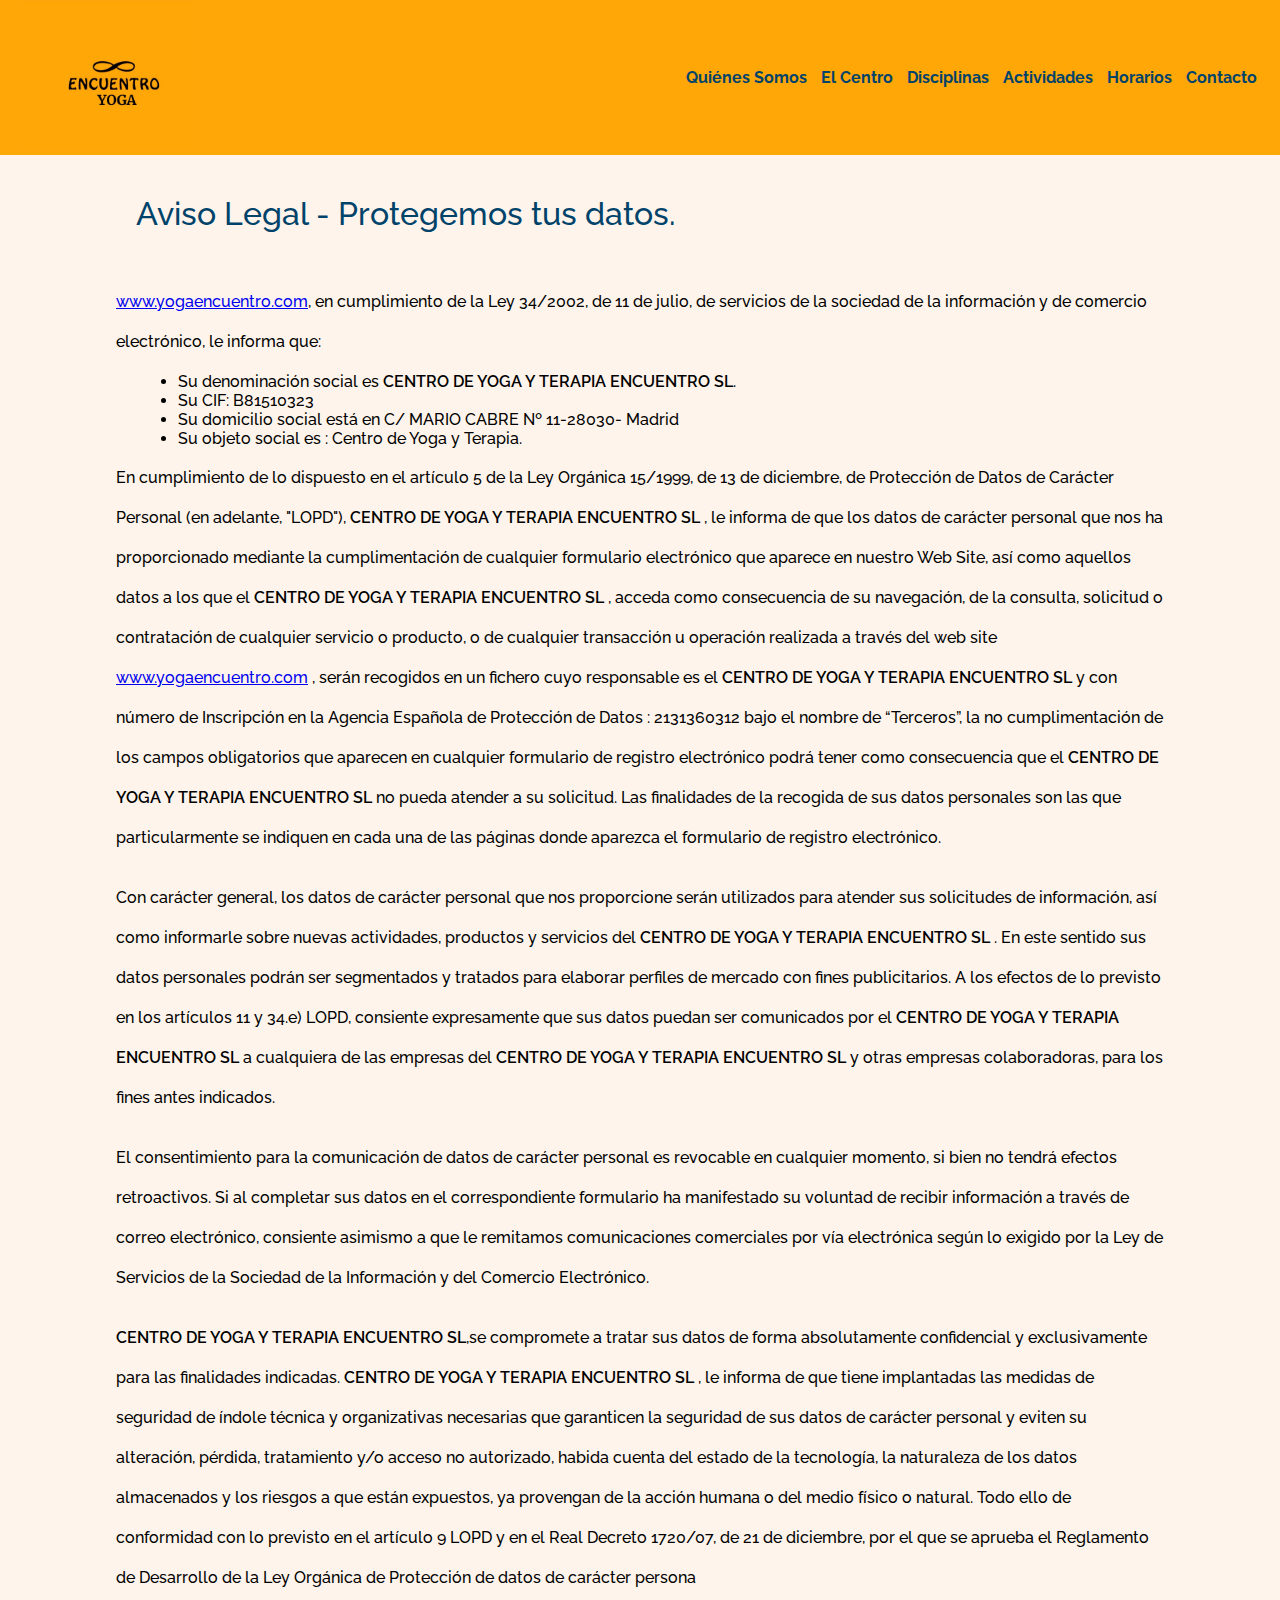
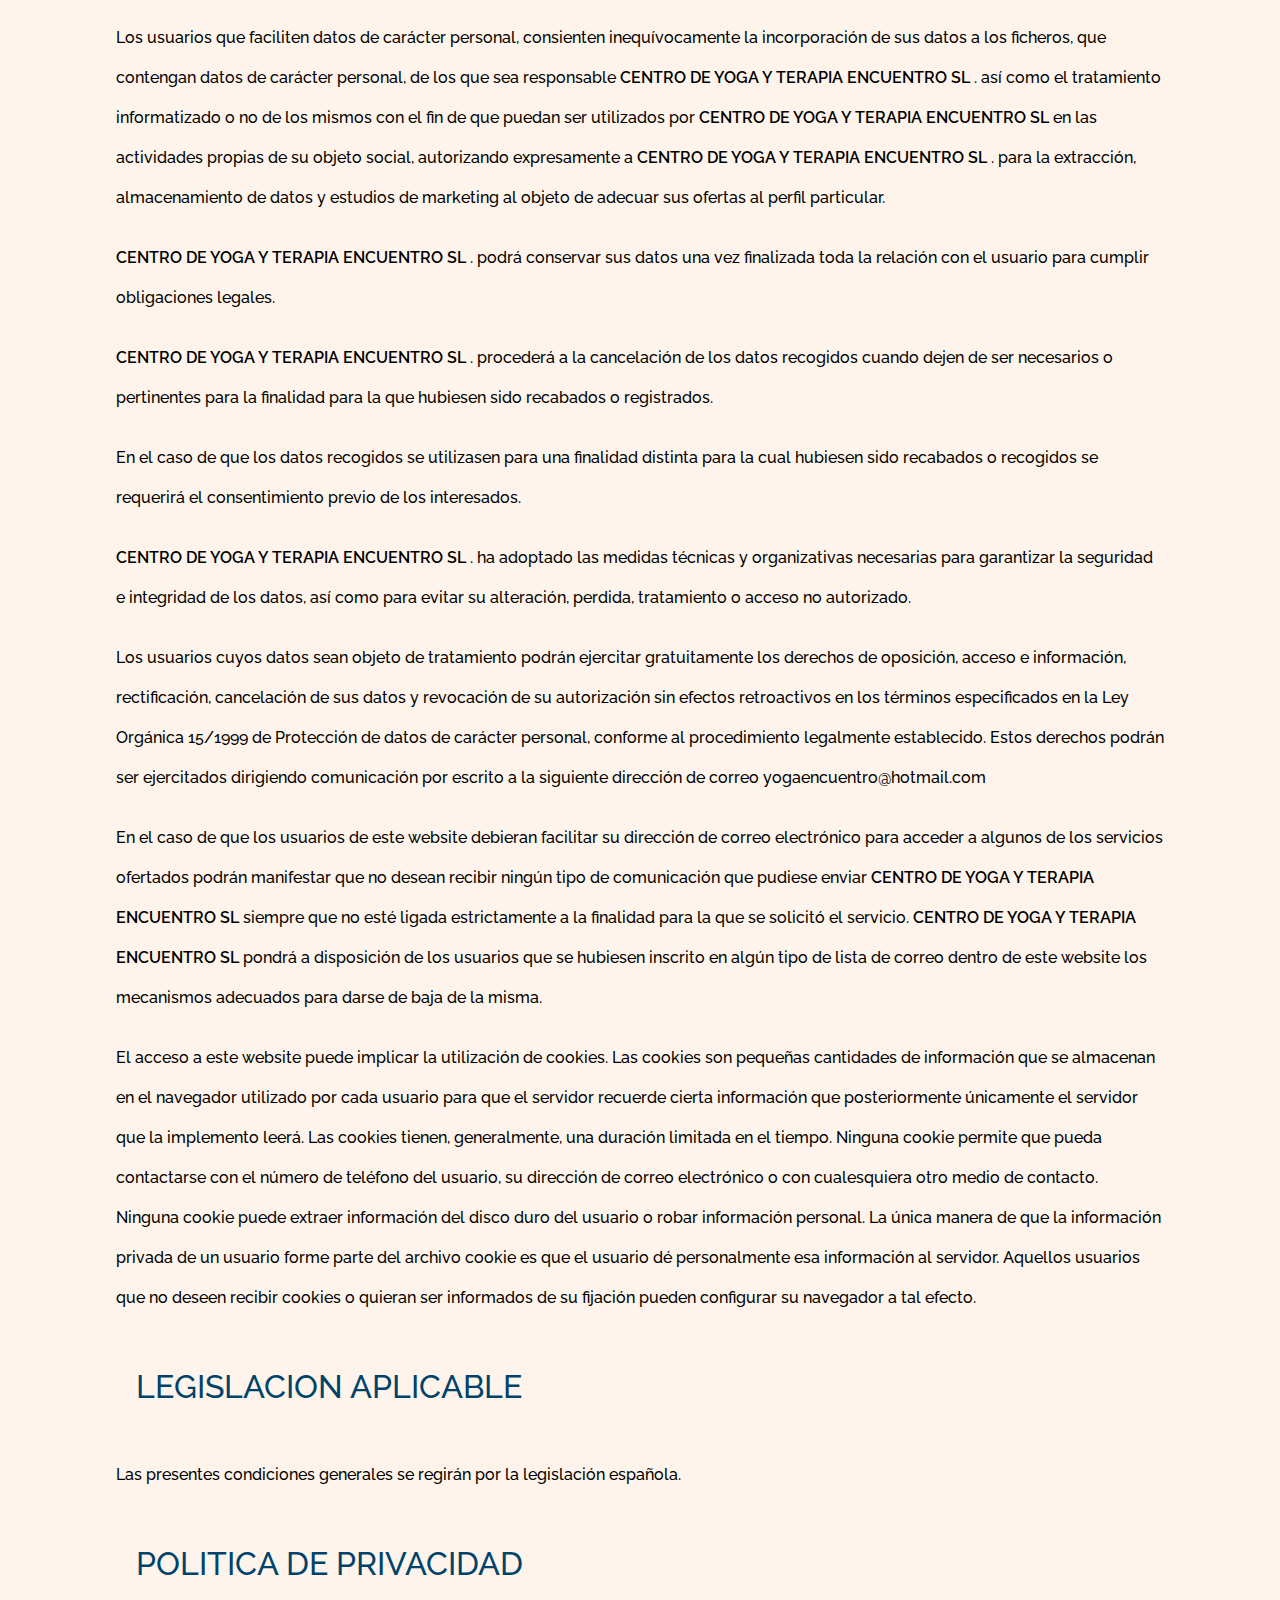
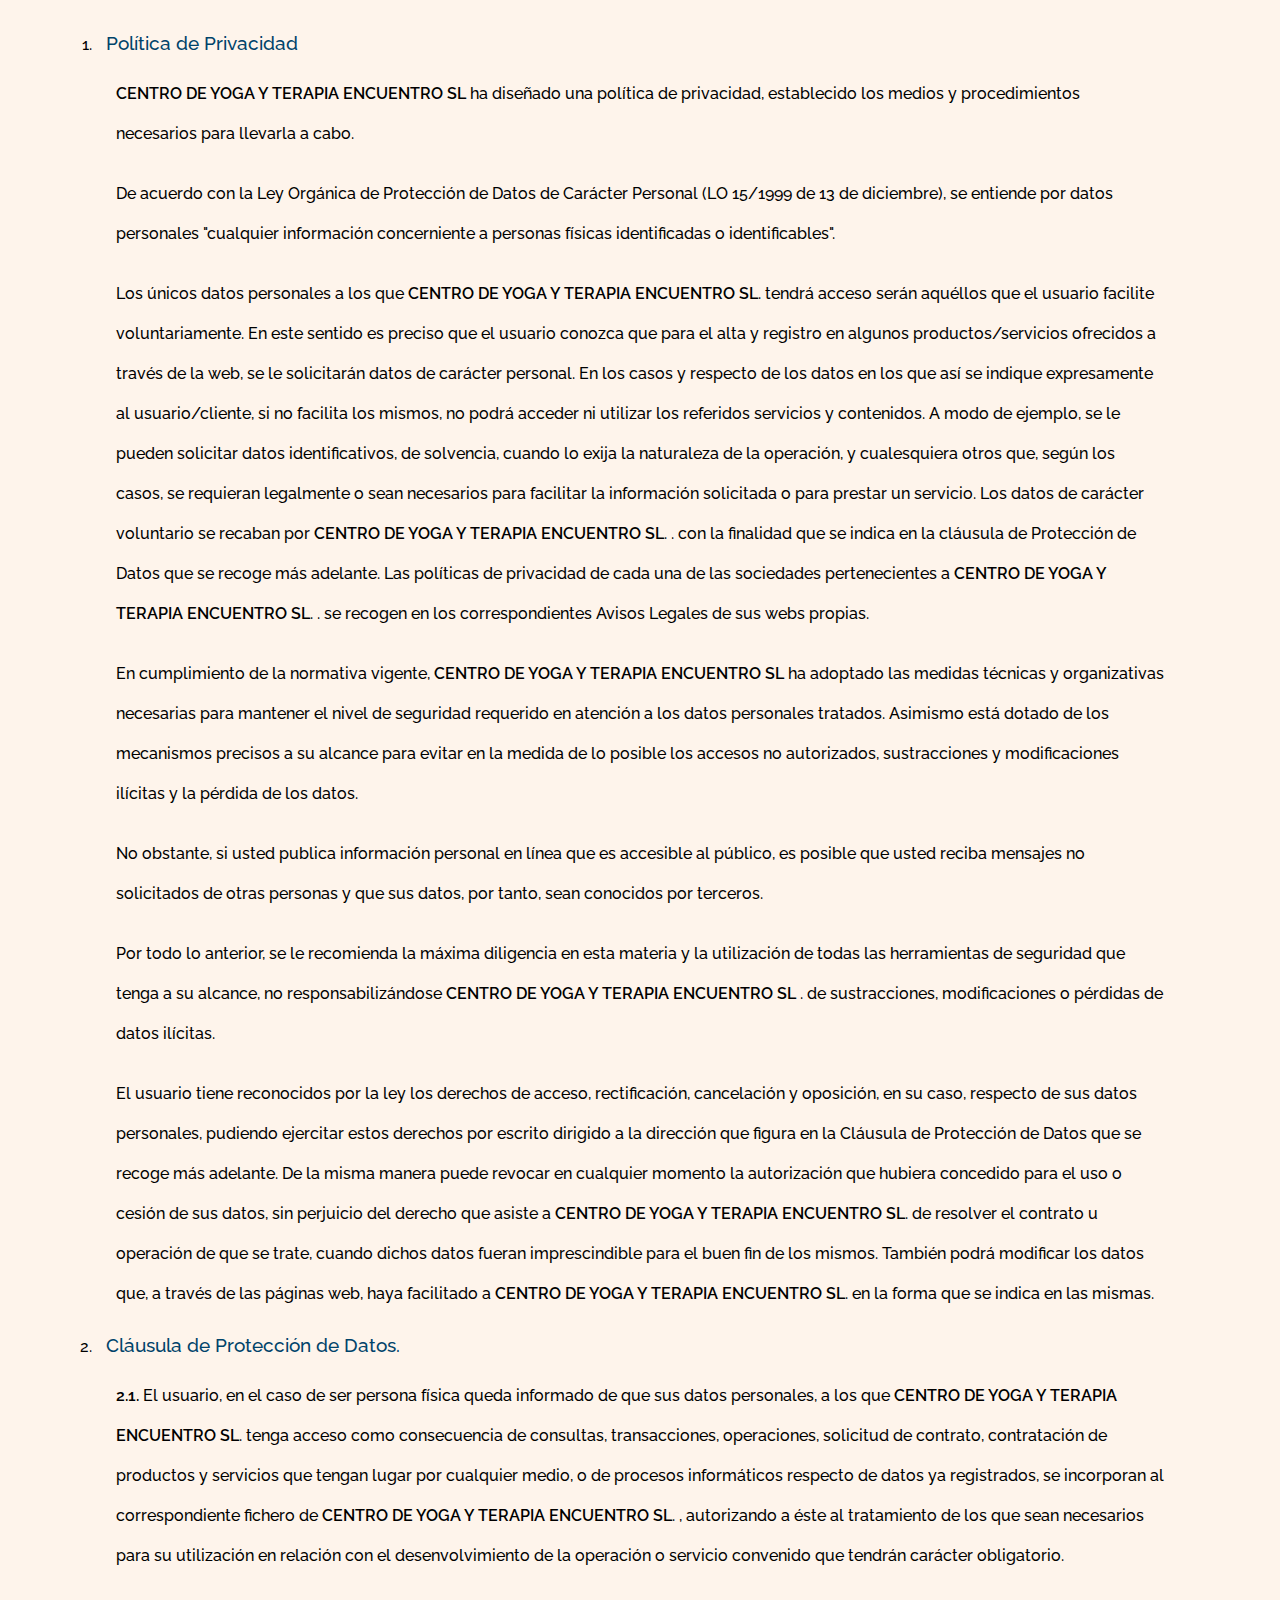
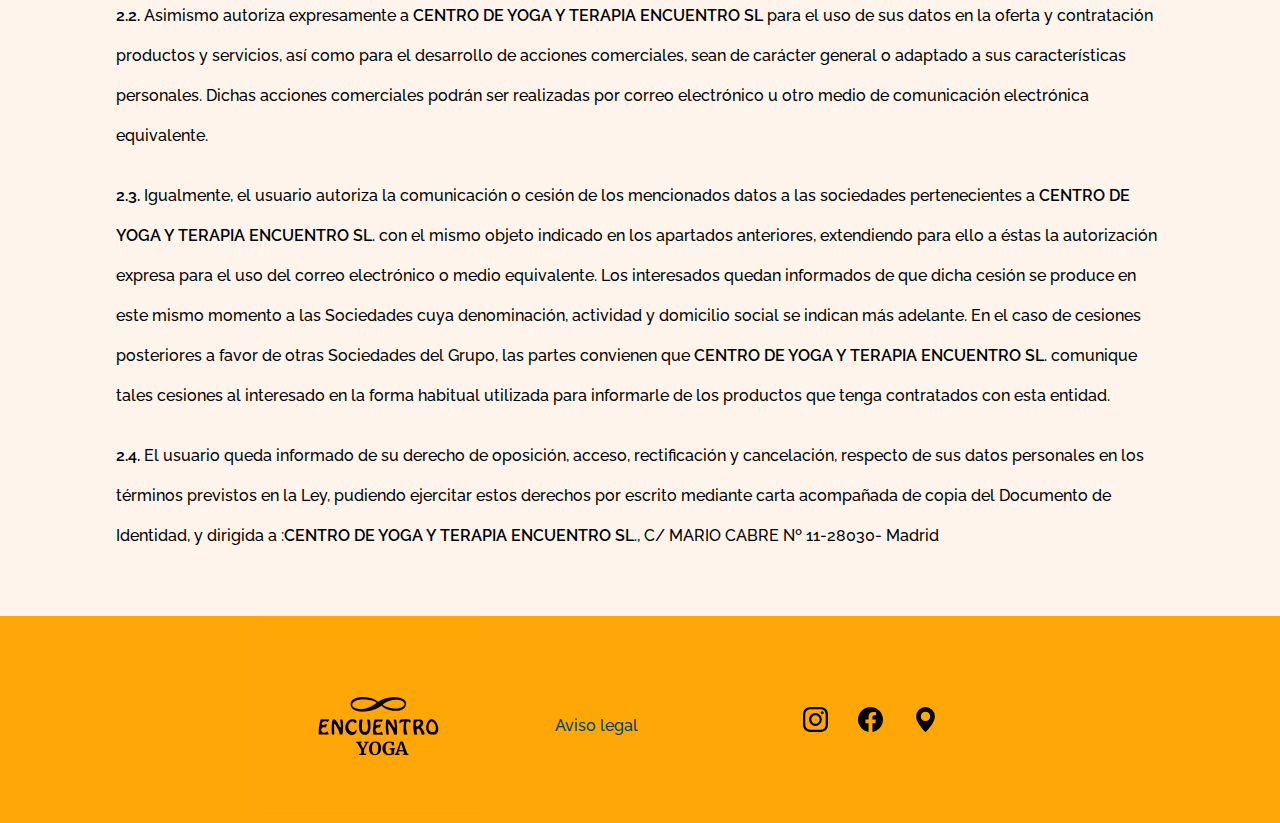
<file: avisolegal.html>
<!DOCTYPE html>
<html lang="es">
<head>
    <meta charset="UTF-8">
    <meta name="viewport" content="width=device-width, initial-scale=1.0">
    <title>Centro de Yoga Encuentro</title>
    <link rel="stylesheet" href="https://cdn.jsdelivr.net/npm/bootstrap-icons@1.10.3/font/bootstrap-icons.css">
    <link rel="stylesheet" href="css/estilos.css">
    <link rel="shortcut icon" href="img/Logo/logo1.jpg" type="image/x-icon">
    <link rel="preconnect" href="https://fonts.googleapis.com">
    <link rel="preconnect" href="https://fonts.gstatic.com" crossorigin>
    <link href="https://fonts.googleapis.com/css2?family=Raleway:ital,wght@0,100..900;1,100..900&display=swap" rel="stylesheet">
</head>
<body>
    <header>
        <a href="index.html"><img class="logo" src="img/Logo/logo1.jpg" alt="Logo Centro Yoga Encuentro"></a>
        <button class="abrir-menu" id="abrir"><i class="bi bi-list"></i></button>
        <nav class="nav" id="nav">
            <button class="cerrar-menu" id="cerrar"><i class="bi bi-x"></i></button>
            <ul class="nav-list">
                <li><a href="Quienes-somos.html">Quiénes Somos</a></li>
                <li><a href="centro.html">El Centro</a></li>
                <li><a href="disciplinas.html">Disciplinas</a></li>
                <li><a href="actividades.html">Actividades</a></li>
                <li><a href="#horario">Horarios</a></li>
                <li><a href="#contacto">Contacto</a></li>
            </ul>
        </nav>
    </header>
    <script src="./scripts.js"></script>
    <main class="aviso-legal">
        <div class="bloque">
        <h2>Aviso Legal - Protegemos tus datos.</h2>
        <div class="contenido-legal">
            <p> 
                <a href="www.yogaencuentro.com">www.yogaencuentro.com</a>, en  cumplimiento de la Ley 34/2002, de 11 de julio, de servicios de la sociedad de la información y de comercio electrónico, le informa que: </p>
            <ul>
                <li>Su denominación social es <span><span>CENTRO DE YOGA Y TERAPIA ENCUENTRO SL</span></span>.  </li>
                <li>Su CIF: B81510323  </li>
                <li>Su domicilio social está en C/ MARIO CABRE Nº 11-28030- Madrid </li>
                <li>Su objeto social es : Centro de Yoga y Terapia. </li>
            </ul>
        </div>
        </div>
        <div class="texto-legal">
            <p>En cumplimiento de lo dispuesto en el artículo 5 de la Ley Orgánica 15/1999, de 13 de diciembre, de Protección de Datos de Carácter Personal (en adelante, "LOPD"), <span>CENTRO DE YOGA Y TERAPIA ENCUENTRO SL</span> , le informa de que los datos de carácter personal que nos ha proporcionado mediante la cumplimentación de cualquier formulario electrónico que aparece en nuestro Web Site, así como aquellos datos a los que el <span>CENTRO DE YOGA Y TERAPIA ENCUENTRO SL</span> , acceda como consecuencia de su navegación, de la consulta, solicitud o contratación de cualquier servicio o producto, o de cualquier transacción u operación realizada a través del web site <a href="www.yogaencuentro.com">www.yogaencuentro.com</a> , serán recogidos en un fichero cuyo responsable es el <span>CENTRO DE YOGA Y TERAPIA ENCUENTRO SL</span>   y con número de Inscripción en la Agencia Española de Protección de Datos : 2131360312 bajo el nombre de “Terceros”, la no cumplimentación de los campos obligatorios que aparecen en cualquier formulario de registro electrónico podrá tener como consecuencia que el <span>CENTRO DE YOGA Y TERAPIA ENCUENTRO SL</span>  no pueda atender a su solicitud. Las finalidades de la recogida de sus datos personales son las que particularmente se indiquen en cada una de las páginas donde aparezca el formulario de registro electrónico. </p>
            <p>Con carácter general, los datos de carácter personal que nos proporcione serán utilizados para atender sus solicitudes de información, así como informarle sobre nuevas actividades, productos y servicios del <span>CENTRO DE YOGA Y TERAPIA ENCUENTRO SL</span> . En este sentido sus datos personales podrán ser segmentados y tratados para elaborar perfiles de mercado con fines publicitarios. A los efectos de lo previsto en los artículos 11 y 34.e) LOPD, consiente expresamente que sus datos puedan ser comunicados por el <span>CENTRO DE YOGA Y TERAPIA ENCUENTRO SL</span>  a cualquiera de las empresas del <span>CENTRO DE YOGA Y TERAPIA ENCUENTRO SL</span>  y otras empresas colaboradoras, para los fines antes indicados.</p>
            <p>El consentimiento para la comunicación de datos de carácter personal es revocable en cualquier momento, si bien no tendrá efectos retroactivos. Si al completar sus datos en el correspondiente formulario ha manifestado su voluntad de recibir información a través de correo electrónico, consiente asimismo a que le remitamos comunicaciones comerciales por vía electrónica según lo exigido por la Ley de Servicios de la Sociedad de la Información y del Comercio Electrónico. </p>
            <p><span>CENTRO DE YOGA Y TERAPIA ENCUENTRO SL</span>,se compromete a tratar sus datos de forma absolutamente confidencial y exclusivamente para las finalidades indicadas. <span>CENTRO DE YOGA Y TERAPIA ENCUENTRO SL</span> , le informa de que tiene implantadas las medidas de seguridad de índole técnica y organizativas necesarias que garanticen la seguridad de sus datos de carácter personal y eviten su alteración, pérdida, tratamiento y/o acceso no autorizado, habida cuenta del estado de la tecnología, la naturaleza de los datos almacenados y los riesgos a que están expuestos, ya provengan de la acción humana o del medio físico o natural. Todo ello de conformidad con lo previsto en el artículo 9 LOPD y en el Real Decreto 1720/07, de 21 de diciembre, por el que se aprueba el Reglamento de Desarrollo de la Ley Orgánica de Protección de datos de carácter persona</p>
            <p>Los usuarios que faciliten datos de carácter personal, consienten inequívocamente la incorporación de sus datos a los ficheros, que contengan datos de carácter personal, de los que sea responsable <span>CENTRO DE YOGA Y TERAPIA ENCUENTRO SL</span> . así como el tratamiento informatizado o no de los mismos con el fin de que puedan ser utilizados por  <span>CENTRO DE YOGA Y TERAPIA ENCUENTRO SL</span>  en las actividades propias de su objeto social, autorizando expresamente a <span>CENTRO DE YOGA Y TERAPIA ENCUENTRO SL</span> . para la extracción, almacenamiento de datos y estudios de marketing al objeto de adecuar sus ofertas al perfil particular. </p>
            <p><span>CENTRO DE YOGA Y TERAPIA ENCUENTRO SL</span> . podrá conservar sus datos una vez finalizada toda la relación con el usuario para cumplir obligaciones legales. </p>
            <p><span>CENTRO DE YOGA Y TERAPIA ENCUENTRO SL</span> . procederá a la cancelación de los datos recogidos cuando dejen de ser necesarios o pertinentes para la finalidad para la que hubiesen sido recabados o registrados.</p>
            <p>En el caso de que los datos recogidos se utilizasen para una finalidad distinta para la cual hubiesen sido recabados o recogidos se requerirá el consentimiento previo de los interesados.</p>
            <p><span>CENTRO DE YOGA Y TERAPIA ENCUENTRO SL</span> . ha adoptado las medidas técnicas y organizativas necesarias para garantizar la seguridad e integridad de los datos, así como para evitar su alteración, perdida, tratamiento o acceso no autorizado.</p>
            <p>Los usuarios cuyos datos sean objeto de tratamiento podrán ejercitar gratuitamente los derechos de oposición, acceso e información, rectificación, cancelación de sus datos y revocación de su autorización sin efectos retroactivos en los términos especificados en la Ley Orgánica 15/1999 de Protección de datos de carácter personal, conforme al procedimiento legalmente establecido. Estos derechos podrán ser ejercitados dirigiendo comunicación por escrito a la siguiente dirección de correo yogaencuentro@hotmail.com </p>
            <p>En el caso de que los usuarios de este website debieran facilitar su dirección de correo electrónico para acceder a algunos de los servicios ofertados podrán manifestar que no desean recibir ningún tipo de comunicación que pudiese enviar <span>CENTRO DE YOGA Y TERAPIA ENCUENTRO SL</span>  siempre que no esté ligada estrictamente a la finalidad para la que se solicitó el servicio. <span>CENTRO DE YOGA Y TERAPIA ENCUENTRO SL</span>  pondrá a disposición de los usuarios que se hubiesen inscrito en algún tipo de lista de correo dentro de este website los mecanismos adecuados para darse de baja de la misma.        </p>
            <p>El acceso a este website puede implicar la utilización de cookies. Las cookies son pequeñas cantidades de información que se almacenan en el navegador utilizado por cada usuario para que el servidor recuerde cierta información que posteriormente únicamente el servidor que la implemento leerá. Las cookies tienen, generalmente, una duración limitada en el tiempo. Ninguna cookie permite que pueda contactarse con el número de teléfono del usuario, su dirección de correo electrónico o con cualesquiera otro medio de contacto. Ninguna cookie puede extraer información del disco duro del usuario o robar información personal. La única manera de que la información privada de un usuario forme parte del archivo cookie es que el usuario dé personalmente esa información al servidor. Aquellos usuarios que no deseen recibir cookies o quieran ser informados de su fijación pueden configurar su navegador a tal efecto.        </p>

        </div>
        
        
        <h2>LEGISLACION APLICABLE</h2> 

        <p>Las presentes condiciones generales se regirán por la legislación española.</p> 

        <h2>POLITICA DE PRIVACIDAD</h2>
        <ol>
            <li>
                <h3>Política de Privacidad</h3> 
                <p><span>CENTRO DE YOGA Y TERAPIA ENCUENTRO SL</span> ha diseñado una política de privacidad, establecido los medios y procedimientos necesarios para llevarla a cabo. </p>
                <p>De acuerdo con la Ley Orgánica de Protección de Datos de Carácter Personal (LO 15/1999 de 13 de diciembre), se entiende por datos personales "cualquier información concerniente a personas físicas identificadas o identificables". </p>
                <p>Los únicos datos personales a los que <span>CENTRO DE YOGA Y TERAPIA ENCUENTRO SL</span>. tendrá acceso serán aquéllos que el usuario facilite voluntariamente. En este sentido es preciso que el usuario conozca que para el alta y registro en algunos productos/servicios ofrecidos a través de la web, se le solicitarán datos de carácter personal. En los casos y respecto de los datos en los que así se indique expresamente al usuario/cliente, si no facilita los mismos, no podrá acceder ni utilizar los referidos servicios y contenidos. A modo de ejemplo, se le pueden solicitar datos identificativos, de solvencia, cuando lo exija la naturaleza de la operación, y cualesquiera otros que, según los casos, se requieran legalmente o sean necesarios para facilitar la información solicitada o para prestar un servicio. Los datos de carácter voluntario se recaban por <span><span>CENTRO DE YOGA Y TERAPIA ENCUENTRO SL</span></span>. . con la finalidad que se indica en la cláusula de Protección de Datos que se recoge más adelante. Las políticas de privacidad de cada una de las sociedades pertenecientes a <span><span>CENTRO DE YOGA Y TERAPIA ENCUENTRO SL</span></span>. . se recogen en los correspondientes Avisos Legales de sus webs propias.</p>
                <p>En cumplimiento de la normativa vigente, <span>CENTRO DE YOGA Y TERAPIA ENCUENTRO SL</span>  ha adoptado las medidas técnicas y organizativas necesarias para mantener el nivel de seguridad requerido en atención a los datos personales tratados. Asimismo está dotado de los mecanismos precisos a su alcance para evitar en la medida de lo posible los accesos no autorizados, sustracciones y modificaciones ilícitas y la pérdida de los datos. </p>
                <p>No obstante, si usted publica información personal en línea que es accesible al público, es posible que usted reciba mensajes no solicitados de otras personas y que sus datos, por tanto, sean conocidos por terceros. </p>
                <p>Por todo lo anterior, se le recomienda la máxima diligencia en esta materia y la utilización de todas las herramientas de seguridad que tenga a su alcance, no responsabilizándose <span>CENTRO DE YOGA Y TERAPIA ENCUENTRO SL</span> . de sustracciones, modificaciones o pérdidas de datos ilícitas. </p>
                <p>El usuario tiene reconocidos por la ley los derechos de acceso, rectificación, cancelación y oposición, en su caso, respecto de sus datos personales, pudiendo ejercitar estos derechos por escrito dirigido a la dirección que figura en la Cláusula de Protección de Datos que se recoge más adelante. De la misma manera puede revocar en cualquier momento la autorización que hubiera concedido para el uso o cesión de sus datos, sin perjuicio del derecho que asiste a <span>CENTRO DE YOGA Y TERAPIA ENCUENTRO SL</span>.  de resolver el contrato u operación de que se trate, cuando dichos datos fueran imprescindible para el buen fin de los mismos. También podrá modificar los datos que, a través de las páginas web, haya facilitado a <span>CENTRO DE YOGA Y TERAPIA ENCUENTRO SL</span>.  en la forma que se indica en las mismas. </p> 
            </li>

            <li><h3>Cláusula de Protección de Datos.</h3></li>
        
                <p><span>2.1. </span>El usuario, en el caso de ser persona física queda informado de que sus datos personales, a los que <span>CENTRO DE YOGA Y TERAPIA ENCUENTRO SL</span>.  tenga acceso como consecuencia de consultas, transacciones, operaciones, solicitud de contrato, contratación de productos y servicios que tengan lugar por cualquier medio, o de procesos informáticos respecto de datos ya registrados, se incorporan al correspondiente fichero de <span>CENTRO DE YOGA Y TERAPIA ENCUENTRO SL</span>. , autorizando a éste al tratamiento de los que sean necesarios para su utilización en relación con el desenvolvimiento de la operación o servicio convenido que tendrán carácter obligatorio.</p> </li> 
                <p><span>2.2. </span> Asimismo autoriza expresamente a <span>CENTRO DE YOGA Y TERAPIA ENCUENTRO SL</span>  para el uso de sus datos en la oferta y contratación productos y servicios, así como para el desarrollo de acciones comerciales, sean de carácter general o adaptado a sus características personales. Dichas acciones comerciales podrán ser realizadas por correo electrónico u otro medio de comunicación electrónica equivalente.     </p></li>
                <p><span>2.3. </span>Igualmente, el usuario autoriza la comunicación o cesión de los mencionados datos a las sociedades pertenecientes a <span>CENTRO DE YOGA Y TERAPIA ENCUENTRO SL</span>.  con el mismo objeto indicado en los apartados anteriores, extendiendo para ello a éstas la autorización expresa para el uso del correo electrónico o medio equivalente. Los interesados quedan informados de que dicha cesión se produce en este mismo momento a las Sociedades cuya denominación, actividad y domicilio social se indican más adelante. En el caso de cesiones posteriores a favor de otras Sociedades del Grupo, las partes convienen que <span><span>CENTRO DE YOGA Y TERAPIA ENCUENTRO SL</span></span>.  comunique tales cesiones al interesado en la forma habitual utilizada para informarle de los productos que tenga contratados con esta entidad.     </p></li>
                <p><span>2.4. </span>El usuario queda informado de su derecho de oposición, acceso, rectificación y cancelación, respecto de sus datos personales en los términos previstos en la Ley, pudiendo ejercitar estos derechos por escrito mediante carta acompañada de copia del Documento de Identidad, y dirigida a :<span>CENTRO DE YOGA Y TERAPIA ENCUENTRO SL</span>., C/ MARIO CABRE Nº 11-28030- Madrid      </p>   </li>
        </ol>
        </div>
    </main>
    <footer>
        <div class="container">
            <div class="bloqueFooter1">
                <a href="index.html"><img class="logo" src="img/Logo/logo1.jpg" alt="Logo Centro Yoga Encuentro"></a>
            </div>
            <div class="bloqueFooterlegal">
                <ul class="politicas">
                    <li><a href="avisolegal.html">Aviso legal</a></li>
                </ul>
            </div>
            <div class="bloqueFooter2">
                <ul class="rrss">
                    <li><a href="https://www.instagram.com/_yogaencuentro/?img_index=1" title="Ir a Instagram"><img src="img/instagram.svg" alt="Logo Instagram"></a></li>
                    <li><a href="#" title="Ir a Facebook"><img src="img/facebook.svg" alt="Logo Facebook"></a></li>
                    <li><a target="_blank" href="https://www.google.com/maps/place//data=!4m2!3m1!1s0xd42258e7ccec8c3:0x1b71d64b5a3938fc?sa=X&ved=2ahUKEwiU4d_inZWEAxV3gv0HHcOMCJwQ4kB6BAgOEAA" title="Dirección"><img src="img/ubicacion.svg" alt="Logo Maps"></a></li>
                </ul>
            </div>
        </div>
    </footer>
</body>
</html>
</file>
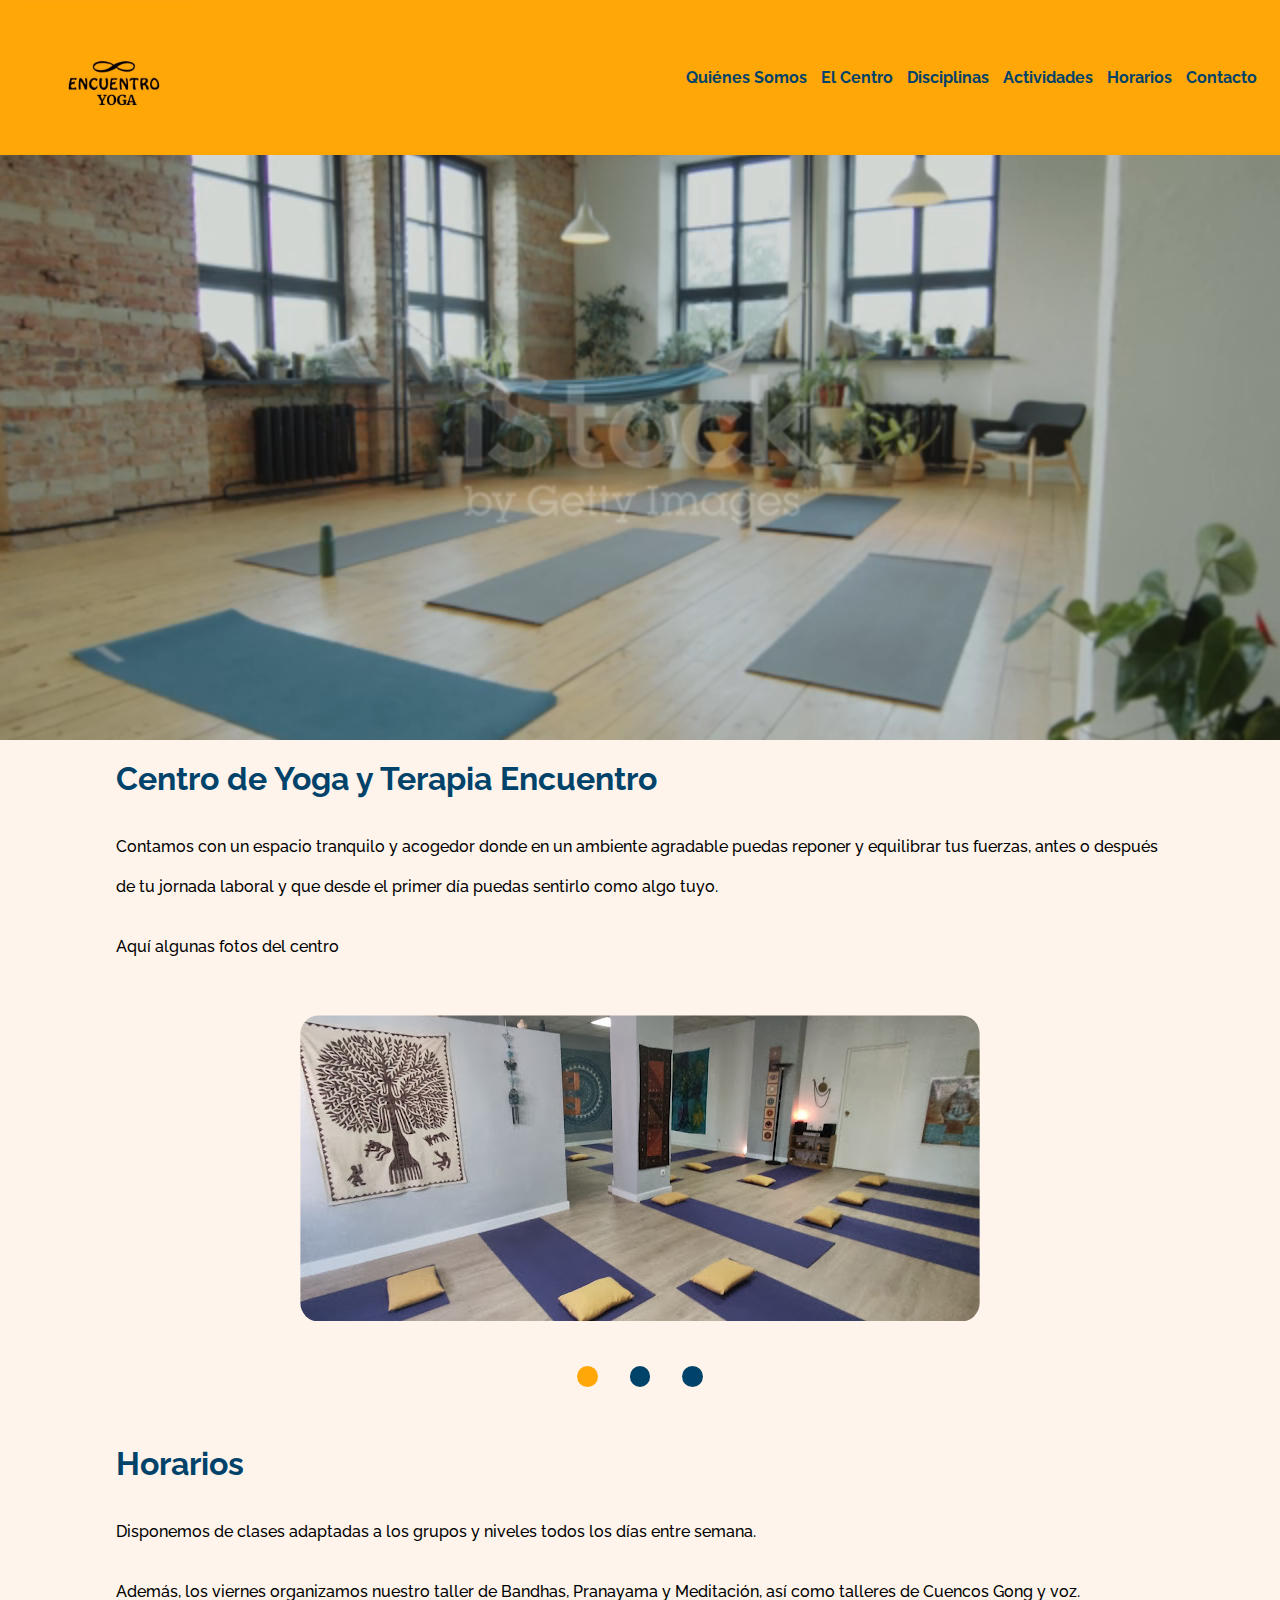
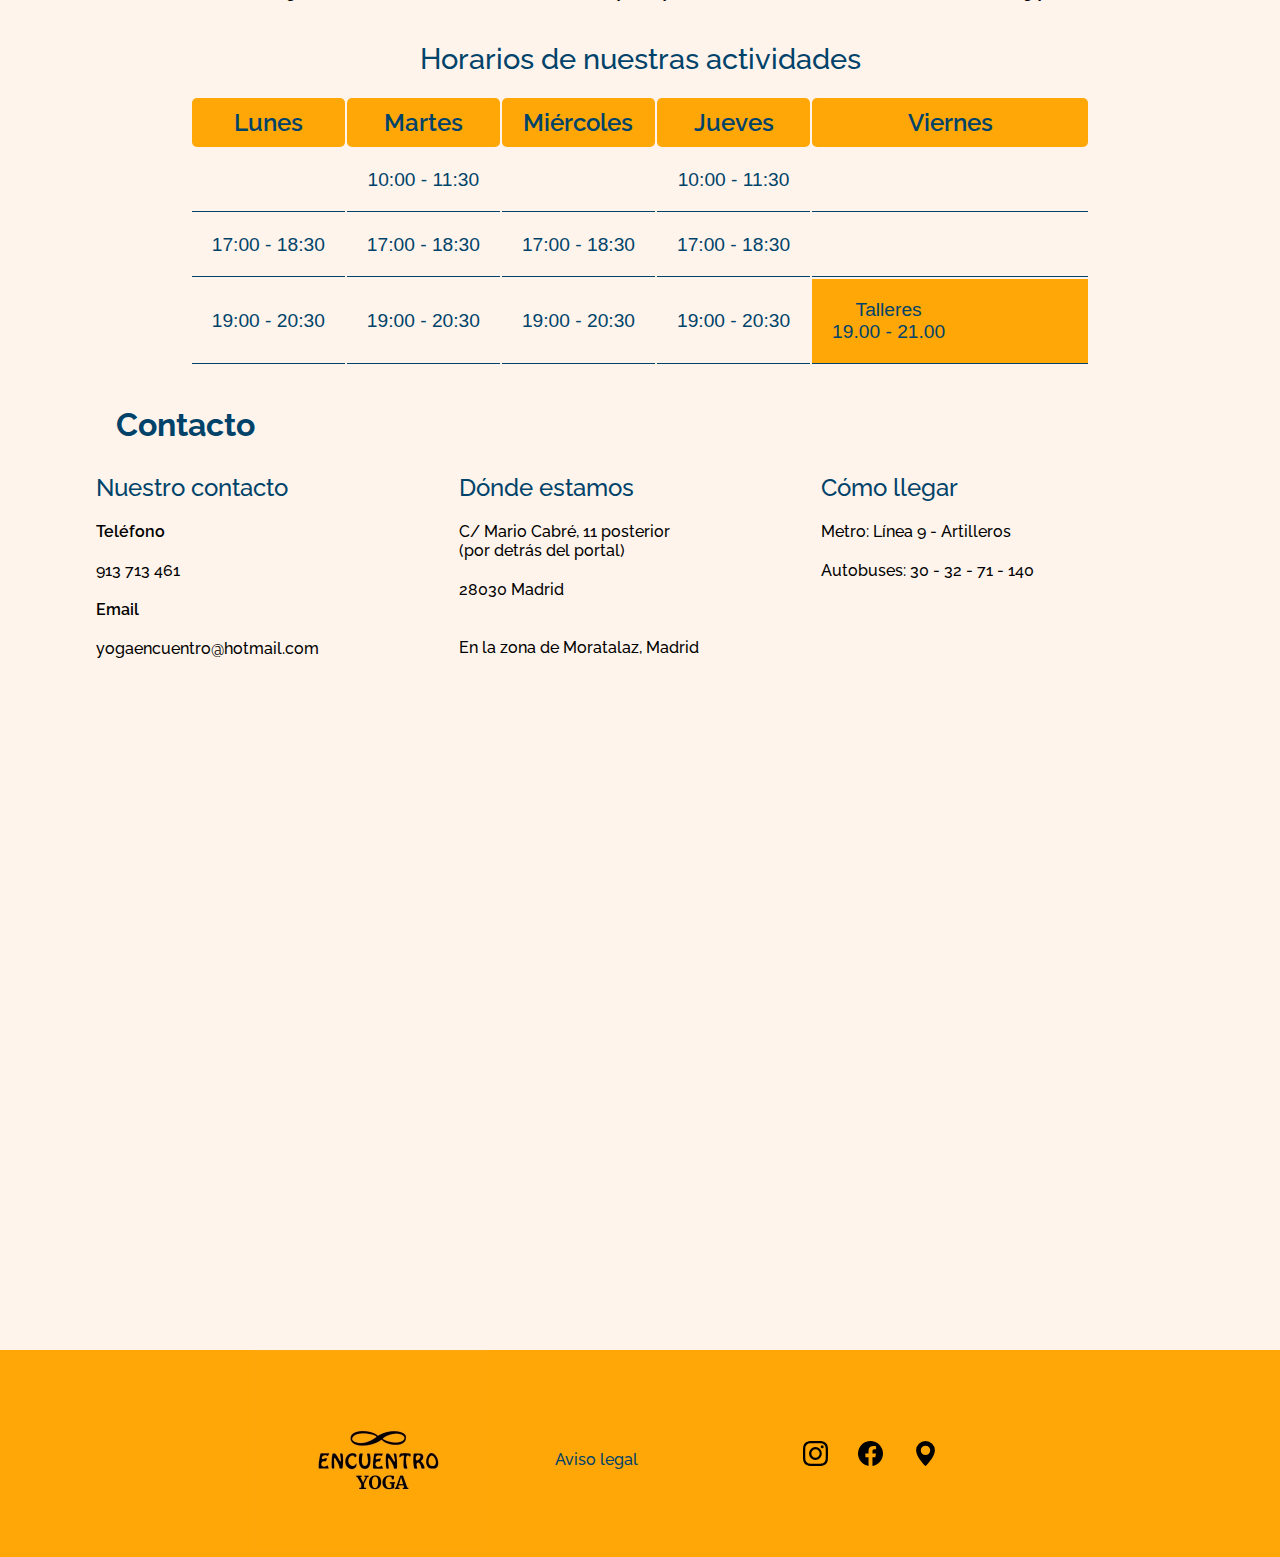
<file: centro.html>
<!DOCTYPE html>
<html lang="es">
<head>
    <meta charset="UTF-8">
    <meta name="viewport" content="width=device-width, initial-scale=1.0">
    <title>Nuestro Centro</title>
    <link rel="stylesheet" href="https://cdn.jsdelivr.net/npm/bootstrap-icons@1.10.3/font/bootstrap-icons.css">
    <link rel="stylesheet" href="css/estilos.css">
    <link rel="shortcut icon" href="img/Logo/logo1.jpg" type="image/x-icon">
    <link rel="preconnect" href="https://fonts.googleapis.com">
    <link rel="preconnect" href="https://fonts.gstatic.com" crossorigin>
    <link href="https://fonts.googleapis.com/css2?family=Raleway:ital,wght@0,100..900;1,100..900&display=swap" rel="stylesheet">
</head>
<body>
    <header>
        <a href="index.html"><img class="logo" src="img/Logo/logo1.jpg" alt="Logo"></a>
        <button class="abrir-menu" id="abrir"><i class="bi bi-list"></i></button>
        <nav class="nav" id="nav">
            <button class="cerrar-menu" id="cerrar"><i class="bi bi-x"></i></button>
            <ul class="nav-list">
                <li><a href="Quienes-somos.html">Quiénes Somos</a></li>
                <li><a href="centro.html">El Centro</a></li>
                <li><a href="disciplinas.html">Disciplinas</a></li>
                <li><a href="actividades.html">Actividades</a></li>
                <li><a href="#horario">Horarios</a></li>
                <li><a href="#contacto">Contacto</a></li>
            </ul>
        </nav>
    </header>
    <script src="scripts.js"></script>
    <main>
        <div class="videointro">
            <div class="video-container">
                <video muted autoplay loop src="img/vídeos/entrada-centro.mp4">                    
                </video>
            </div>
        </div>

        <section class="bloque">
            <div class="texto-bloque1">
                <h1>Centro de Yoga y Terapia Encuentro</h1>
                <p>Contamos con un espacio tranquilo y acogedor donde en un ambiente agradable puedas reponer y equilibrar tus fuerzas, antes o después de tu jornada laboral y que desde el primer día puedas sentirlo como algo tuyo.</p>
                <p>Aquí algunas fotos del centro</p>

        </div>
        </section>

        <div class="carrousel">
            <div class="grande">
                    <img src="img/centro.jpg" alt="Imagen del equipo Centro de Yoga y Terapia Encuentro" class="img">
                    <img src="img/centro1.jpg" alt="Imagen del equipo Centro de Yoga y Terapia Encuentro" class="img">
                    <img src="img/centro2.jpg" alt="Imagen del equipo Centro de Yoga y Terapia Encuentro" class="img">
            </div>
            
                <ul class="puntos">
                        <li class="punto activo"></li>
                        <li class="punto"></li>
                        <li class="punto"></li>
                </ul>

        </div>

        <section class="bloque" id="horario">
            <div class="texto-bloque3">
                <h1>Horarios</h1>
                <p>Disponemos de clases adaptadas a los grupos y niveles todos los días entre semana. </p>
                <p>Además, los viernes organizamos nuestro taller de Bandhas, Pranayama y Meditación, así como talleres de Cuencos Gong y voz. </p>
                <table>
                    <caption>
                        Horarios de nuestras actividades
                    </caption>
                    <thead>
                        <tr class="dia">
                            <th scope="col">Lunes</th>
                            <th scope="col">Martes</th>
                            <th scope="col">Miércoles</th>
                            <th scope="col">Jueves</th>
                            <th scope="col">Viernes</th>
                        </tr>
                    </thead>
                    <tbody>
                        <tr class="primera-hora">
                            <th scope="row"></th>
                            <th scope="row">10:00 - 11:30</th>
                            <th scope="row"></th>
                            <th scope="row">10:00 - 11:30</th>
                            <th scope="row"></th>
                        </tr>
                        <tr class="segunda-hora">
                            <th scope="row">17:00 - 18:30</th>
                            <th scope="row">17:00 - 18:30</th>
                            <th scope="row">17:00 - 18:30</th>
                            <th scope="row">17:00 - 18:30</th>
                            <th scope="row"></th>

                        </tr>
                        <tr class="tercera-hora">
                            <th scope="row">19:00 - 20:30</th>
                            <th scope="row">19:00 - 20:30</th>
                            <th scope="row">19:00 - 20:30</th>
                            <th scope="row">19:00 - 20:30</th>
                            <th scope="row" class="talleres">Talleres <br>19.00 - 21.00
                            </th>

                        </tr>
                    </tbody>
                </table>
            </div>
        </section>

        <section class="bloque" id="contacto">
            <div class="texto-bloque4">
                <h1>Contacto</h1>
                <div class="container-contacto">
                    <div class="contacto">
                        <h2>Nuestro contacto</h2>
                        <p><span>Teléfono</span></p>
                        <p>913 713 461</p>
                        <p><span>Email</span></p>
                        <p>yogaencuentro@hotmail.com</p>
                    </div>

                    <div class="contacto">
                            <h2>Dónde estamos</h2>
                            <p>C/ Mario Cabré, 11 posterior 
                                <br>(por detrás del portal)</p>
                            <p>28030 Madrid</p>
                            <br>
                            <p>En la zona de Moratalaz, Madrid</p>
                    </div>
                    
                    <div class="contacto">
                            <h2>Cómo llegar</h2>
                            <p>Metro: Línea 9 - Artilleros</p>
                            <p>Autobuses: 30 - 32 - 71 - 140</p>
                    </div>
                    
                    
                </div>
                <div class="map-responsive">
                    <iframe src="https://www.google.com/maps/embed?pb=!1m14!1m8!1m3!1d3038.0772782095714!2d-3.6362862!3d40.4071388!3m2!1i1024!2i768!4f13.1!3m3!1m2!1s0xd42258e7ccec8c3%3A0x1b71d64b5a3938fc!2sCentro%20de%20Yoga%20y%20Terapia%20Encuentro!5e0!3m2!1ses!2ses!4v1707329907023!5m2!1ses!2ses" width="300" height="300" style="border:0;" allowfullscreen="" loading="lazy" referrerpolicy="no-referrer-when-downgrade"></iframe>            
                </div>
            </div>
            
            </section>
            <footer>
                <div class="container">
                    <div class="bloqueFooter1">
                        <a href="index.html"><img class="logo" src="img/Logo/logo1.jpg" alt="Logo Centro Yoga Encuentro"></a>
                    </div>
                    <div class="bloqueFooterlegal">
                        <ul class="politicas">
                            <li><a href="avisolegal.html">Aviso legal</a></li>
                        </ul>
                    </div>
                    <div class="bloqueFooter2">
                        <ul class="rrss">
                            <li><a href="https://www.instagram.com/_yogaencuentro/?img_index=1" title="Ir a Instagram"><img src="img/instagram.svg" alt="Logo Instagram"></a></li>
                            <li><a href="#" title="Ir a Facebook"><img src="img/facebook.svg" alt="Logo Facebook"></a></li>
                            <li><a target="_blank" href="https://www.google.com/maps/place//data=!4m2!3m1!1s0xd42258e7ccec8c3:0x1b71d64b5a3938fc?sa=X&ved=2ahUKEwiU4d_inZWEAxV3gv0HHcOMCJwQ4kB6BAgOEAA" title="Dirección"><img src="img/ubicacion.svg" alt="Logo Maps"></a></li>
                        </ul>
                    </div>
                </div>
            </footer>


    </main>


</body>
</html>
</file>
<file: css/estilos.css>
* {
    font-family: "Raleway", sans-serif;
    font-weight: 500;
    font-style: normal;
    margin: 0;
    padding: 0;
    box-sizing: border-box;
}
span {
    font-weight: 600;
}
body {
    background-color: #FEF4EB;
}


/*********HEADER**********/

header {
    display: flex;
    align-items: center;
    justify-content: space-between;
    background-color: #ffa707;
    padding-left: 20px;
    padding-right: 20px;
}
.nav-list {
    list-style-type: none;
    display: flex;
    gap: 0.5rem;
}
.nav-list li a {
    text-decoration: none;
    color: #00436A;
    padding: 3px;
    font-weight: 700;
    font-size: 1rem;
    font-weight: 700;
}
.nav-list li a:hover {
    color: #FEF4EB;/*#E99245;*/
}

.abrir-menu,
.cerrar-menu {
    display: none;
}
header .logo {
    width: 11rem;
}


/********************BLOQUES********/
.bloque .texto-bloque1,
.bloque .texto-bloque2,
.bloque .texto-bloque3,
.bloque .texto-bloque4, 
.disciplinas,
.aviso-legal {
    width: 85%;
    justify-content: center;
    align-items: center;
    margin: auto;
}
.bloque .texto-bloque1 h1,
.bloque .texto-bloque2 h1,
.bloque .texto-bloque3 h1,
.bloque .texto-bloque4 h1,
.aviso-legal h1, 
.bloque-actividades h1 {
    font-size: 2rem;
    color: #00436A;
    font-weight: 700;
    padding: 20px;
}
.bloque .texto-bloque2 h2, 
.disciplinas .disciplina .texto-disciplina h2, 
.aviso-legal h2, 
.equipo h2 {
    font-size: 2rem;
    color: #00436A;
    margin: 20px;
    padding: 20px;
}
.bloque .texto-bloque1 h2 {
    font-size: 2rem;
    color: #00436A;
    margin: 20px;
    padding: 20px;
    font-weight: bold;
}

.bloque .equipo h3 {
    font-size: 1.5rem;
    color: #00436A;
    margin: 20px;
}

.bloque .texto-bloque1 p,
.bloque .texto-bloque2 p,
.bloque .texto-bloque3 p, 
.disciplinas .disciplina .texto-disciplina p,
.aviso-legal p, 
.bloque .equipo p, 
.bloque-actividades p {
    font-size: 1rem;
    text-align: start;
    line-height: 2.5rem;
    padding: 10px 20px;
}

/****INDEX******/

.bloque .parallax,
.bloque .parallax {
    display: flex;
    justify-content: center;
    align-items: center;
}

.bloque .parallax a,
.bloque .parallax a {
    color: #00436A;
    background-color:#ffa707;
    text-decoration: none;
    padding: 10px;
    border-radius: 10px;
    font-size: 1.3rem;
    font-weight: 600;
    display: flex;
    margin: auto;
    justify-content: center;
    align-items: center;
    width: fit-content;
    position:relative;
}

.bloque .parallax a:hover,
.bloque .parallax a:hover,
.aviso-legal a:hover {
    color: #FEF4EB;
}


/*****EFECTO CARD  HOVER*******/
.wrapper {
    display: flex;
    width: 100%;
    justify-content: space-around;
    padding: 40px;
}
.card {
    width: 280px;
    height: 380px;
    margin-left: 20px;
    justify-content: center;
    background-color: #FEF4EB;
    position: relative;
    display: flex;
    align-items: center;
    box-shadow: 0px 7px 10px rgba(0, 0, 0, 0.5);
    transition: 0.5s ease-in-out;
    border-radius: 20px;
}

.card img {
    width: 100%;
    height: 100%;
    object-fit: cover;
    position: absolute;
    top: 0;
    left: 0;    
    border-radius: 20px;
}
.card:hover {
    transform: translateY(20px);
}
.card:before {
    content: "";
    position: absolute;
    top: 0;
    left: 0;
    display: block; 
    width: 100%;
    height: 100%;
    background: linear-gradient(to bottom, rgba(0, 68, 107, 0.781), rgba(241, 97, 14, 0.589));
    background-position: center;
    z-index: 2;
    transition: 0.5s all;
    opacity: 0;
    border-radius: 20px;
}
.card:hover:before {
    opacity: 1;
}

.card .info {
    position: absolute;
    bottom: 0; /* Ajusta la posición del y el botón */
    left: 0; /* Ajusta la posición del texto y el botón */
    right: 0; /* Ajusta la posición del texto y el botón */
    z-index: 3;
    color: #fff;
    opacity: 0;
    transition: 0.5s all;
    text-align: center; /* Centra el texto horizontalmente */
    padding-bottom: 20px;
}

.card:hover .info {
    opacity: 1;
    transform: translateY(0); /* Desplaza el texto hacia abajo */
    display: flex;
    flex-direction: column;
    justify-content: start;

}

.card .info h2 {
    color: #ffa707;
    font-weight: 700;
    text-align:center;
    justify-content: flex-start;
    margin: 0;
    font-size: 1.4rem;  
    margin-bottom: 10px;
    letter-spacing: 1px;

}
.card .info p {
    color: #FEF4EB;
    font-weight: 500;
    text-align: center;
    letter-spacing: 1px;
    line-height: 1.5; /* Ajusta el espaciado entre líneas */
    margin-top: 8px;
    margin-bottom: 3rem;
    font-size: 1rem;
}

.card .info .btn {
    position: absolute; /* Ajusta el posicionamiento del botón */
    bottom: 10px; /* Ajusta la posición del botón */
    left: 50%; /* Ajusta la posición del botón */
    transform: translateX(-50%); /* Centra el botón horizontalmente */
    z-index: 4;
    text-decoration: none;
    padding: 0.5rem 1rem;
    background-color: #ffa707;
    color: #00436A;
    font-size: 1rem;
    font-weight: 600;
    cursor: pointer;
    transition: 0.4s ease-in-out;
    border-radius: 20px;
    
}

.card .info .btn:hover {
    box-shadow: 0px 7px 10px rgba(0, 0, 0, 0.5);
    color: #FEF4EB;
}


/**TABLA HORARIOS*/
.bloque .texto-bloque3 table {
    margin: auto;
    padding: 20px;
    color: #00436A;

} 
.bloque .texto-bloque3 table caption {
    font-size: 1.8rem;
    color: #00436A;
    margin-top: 20px;
}
.bloque .texto-bloque3 table thead {
    background-color: #ffa707;
    color: #00436A;
}
.bloque .texto-bloque3 table thead th {
    font-size: 1.5rem;
    font-weight: 600;
    padding: 10px;
    border-radius: 5px;
}
.bloque .texto-bloque3 table tbody th{
    font-size: 1.2rem;
    font-family:sans-serif;
    font-weight: 400;
    padding: 20px;
    border-bottom: solid 1px #00436A;
}
.bloque .texto-bloque3 table tbody  .tercera-hora .talleres {
    background-color: #ffa707;
}

/*******CONTACTO********/
.bloque .texto-bloque4 .container-contacto {
    display: grid;
    grid-template-columns: 1fr 1fr 1fr;
    margin: auto;
    padding-bottom: 30px;
    justify-content: center; /* Ajusta el contenido del mapa horizontalmente */
}
.bloque .texto-bloque4 {
    margin: auto;
    justify-content: center;
    align-items: center;
    padding-bottom: 20px;
}

.texto-bloque4 .container-contacto .contacto {
    padding-bottom: 20px;
    text-align: start;
}
.texto-bloque4 .container-contacto .info{
    display: flex;
    flex-direction: column;
}
.bloque .texto-bloque4 h2 {
    color: #00436A;
    padding-bottom: 10px;
    padding-top: 10px;
    text-align: start;
}
.bloque .texto-bloque4 p{
    padding: 10px 0;
    font-size: 1rem;
}
.map-responsive{
    overflow:hidden;
    padding-bottom:56.25%;
    position:relative;
    height:0;
}

.map-responsive iframe{
    left:0;
    top:0;
    height:100%;
    width:100%;
    position:absolute;
}


/******PARALLAX CENTRO******/
section {
    width: 100%;
    height: 100%;
    padding: 0;
    margin: 0;
}
.parallax {
    background: #FEF4EB fixed no-repeat 50% 50%;
    background-size: cover;
}
#section1 {
    background-image: url(../img/1.mujer\ haciendo\ yoga.jpg);
    height: 50vh;
    background-position: center;
}
#section2 {
    background-image: url(../img/4.Buda.jpg);
    height: 50vh;
}
#section3 {
    background-image: url(../img/2.clase.jpg);
    height: 50vh;
    background-position: center;
}




/*************************
Footer
**************************/
/* Estilos generales del footer */
footer {
    background-color:#ffa707;
    font-size: 2rem;
    align-items: center;
    justify-content: center;
    width: 100%;
    bottom: 0;
    left: 0;
}

footer .container {
    display: flex;
    justify-content: center;    
    align-items: center;
    flex-wrap: wrap; /* Permite que los elementos se envuelvan en dispositivos móviles */
    padding-left: 30px;
    padding-right: 30px;
    width: 65%;
    margin: auto;
}

footer .container .bloqueFooter2 {
    display: flex;
    align-items: center;
    justify-content: center;
    margin: auto;
    }

footer .container .bloqueFooter2 ul {
    list-style: none;
    margin: 0; /* Elimina el margen predeterminado */
    padding: 10px; /* Elimina el relleno predeterminado */
    display: flex;
    justify-content: center; 
    }

footer .container .bloqueFooter2 .politicas li {
    text-align: center;
    padding: 5px;
    }

footer a {
        text-decoration: none;
        color: #00436A;
        font-size: 1rem;
    }
footer a:hover {
        color: #FEF4EB;
    }
    


/*************************
FOOTER Logo y nombre
*************************/
footer .container .bloqueFooter1 img {
    height: 200px;
    width: auto;
}

/*********AVISO LEGAL*************/
.bloqueFooterlegal{
    margin: auto;
    justify-content: center;
    align-items: center;
}
.bloqueFooterlegal ul{
    list-style: none;
}
.aviso-legal ul {
    width: 85%;
    margin: auto;
}

.aviso-legal h3 {
    color: #00436A;
    padding: 10px;
    font-size: larger;
}

.aviso-legal ol {
    margin-bottom: 50px;
}
/*************************
FOOTER RRSS
*************************/
footer .container .bloqueFooter2 {
    align-items: flex-end;
}
footer .container .bloqueFooter2 a {
    display: flex;
    align-items: flex-end;
    padding-left: 10px;
    justify-content: center;
}

footer .container .bloqueFooter2 ul {
    display: flex;
}

footer .container .bloqueFooter2 ul li {
    display: inline-block;
    padding: 10px;
    
}
footer .container .bloqueFooter2 ul li img {
    width: 25px;

}

/*****************************NOSOTRAS**************************/
.equipo .profesora {
    display: flex;
    padding-bottom: 20px;
    justify-content: space-between;
    flex-direction: row; /* Alinear elementos en una fila */
    align-items:start; /* Alinear verticalmente */
}
.foto-profe img {
    width: 275px;
    height: auto;
    display: flex;
    border-radius: 25px;
}
.profesora:nth-child(2) .foto-profe {
    order: -1; /* Cambiar el orden de la foto de María José Zamora */
}

/*************************VÍDEO INTRO*************************/
.imagen-seccion {
    width: 85%;
    justify-content: center;
    align-items: center;
    margin: auto;
}
.imagen-seccion img {
    width: 60%;
    display: flex;
    justify-content: center;
    align-items: center;
    margin: auto;    
    border-radius: 25px;
    margin-bottom: 20px;
}
.video-container {
    min-height: 65vh;
    position: relative;
}
video {
    position: absolute;
    top: 0;
    width: 100%;
    height: 100%;
    object-fit:cover;
    background-position: top;
    left: 0;
}

/*************************El Centro*************************/
.carrousel {
    width: 85%;
    justify-content: center;
    align-items: center;
    margin: auto;
    max-width: 120em;
    background-color: transparent;
    padding: 2em;
    transition: all 0.4s ease;
    overflow: hidden;
}

.carrousel .grande {
    width: 300%;
    color: #00436A;
    transition: all 0.4s ease;
    border-radius: 1em;
    transform: translateX(0%);
    background-color: transparent;
    display: flex;
    flex-flow: row nowrap;
    justify-content: space-between;
    align-items: center;
    margin: auto;
}

.carrousel .img {
    min-height: 10vh;
    color: transparent;
    transition: all 0.4s ease;
    padding: 0.4em;
    border-radius: 25px;
    justify-content: center;
    align-items: center;
    margin: auto;

}

.carrousel .puntos {
    margin: 1em 0 0;
    padding: 0.4em;
    display: flex;
    flex-flow: row nowrap;
    justify-content: center;
    align-items: center;
    width: 100%;
    background-color: transparent;
}

.carrousel .punto {
    transition: all 0.4s ease;
    width: 1.3em;
    height: 1.3em;
    background-color: #00436A;
    margin: 1em 1em 0;
    list-style: none;
    border-radius: 100%;
}

.carrousel .punto.activo {
    background-color:#ffa707;
}

/********DISCIPLINAS********/
.disciplinas .disciplina {
    display: flex;
    padding: 25px;
    width: 100%;
    margin: auto;
}

.disciplina img {
    width: 350px;
    border-radius: 25px;
}
.disciplina:nth-child(2) .imagen-disciplina {
    order: 2;
}

.disciplina:nth-child(2) .texto-disciplina {
    order: 1;
}

/********ACTIVIDADES************/
.bloque-actividades {
    margin: auto;
    width: 85%;
    padding-bottom: 20px;
}
.bloque-actividades .seminarios h2,
.bloque-actividades .taller h2, 
.bloque-actividades h2 {
    font-size: 1.7rem;
    color: #00436A;
    font-weight: 600;
    padding: 20px;
}
.talleres h3 {
    font-size: 1.3rem;
    color: #00436A;
    font-weight: 500;
    padding-bottom: 20px;

}
.bloque-actividades img {
    border-radius: 15px;
    margin-bottom: 10px;
}
.bloque-actividades .seminarios .fotos img {
    width:100%;
    margin: auto;
    display: flex;
    flex-direction: column;
    justify-content: center;
    margin-bottom: 20px;

}
.bloque-actividades .taller .fotos img {
    width: 100%;
}
.talleres {
    display: grid;
    grid-template-columns: 1fr 1fr;
    margin: auto;
    gap: 10px;
    padding: 20px;
    align-items: start;
    justify-content:center;
    text-align: center;
}
.bloque-actividades .actividades ul {
    display: flex;
    flex-direction: column;
    align-items: start;
    justify-content: center;
    padding: 30px;
}

/**************DISEÑO RESPONSIVE**************/
/* Estilos para pantallas pequeñas */
@media only screen and (max-width: 793px) {
    .abrir-menu,
    .cerrar-menu {
        display: block;
        cursor: pointer;
        border: 0;
        font-size: 2rem;
        background-color: transparent;
    }
    .abrir-menu {
        color: #00436A;
        border-radius: 5px;
        position: relative;
    }
    .abrir-menu:hover {
        color: #E99245;
    }
    .cerrar-menu {
        color: #00436A;
    }
    .cerrar-menu:hover {
        color: #FEF4EB;
    }
    .nav {
        opacity: 0;
        visibility: hidden;
        display: flex;
        flex-direction: column;
        align-items: end;
        gap: 1rem;
        position: absolute;
        top: 0;
        right: 0;
        background-color:#ffa707;
        padding: 2rem;
        border-radius: 10px;
        box-shadow: 0 0 0 100vmax rgba(0, 0, 0, 0.01);
        z-index: 100;
    }
    .nav-list li a {
        text-decoration: none;
        color: #191970;
        padding: 4px;
        border-radius: 3px;
        font-weight: 700;
    }
    .nav.visible {
        opacity: 1;
        visibility: visible;
    }
    .videointro .video-container {
        position: relative;
    }
    .nav-list {
        flex-direction: column;
        align-items: end;
    }
    .nav-list a {
        font-weight: 600;
    }
    .nav-list li a:hover {
        color: #FEF4EB;
    }
    .videointro .video-container {
        position: relative;
        z-index: 1; 
    }
    footer .container {
        display: flex;
        flex-direction: column;
        align-items: center;
    }
    .bloqueFooter1 {
        width: fit-content;
    }
    .bloqueFooter1 .logo {
        padding-right: 30px;
    }
    .bloqueFooter1 img {
        width: 150px;
        height: 150px;
    }
    .bloqueFooter1,
    .bloqueFooter2 {
        width: 100%;
        text-align: center;
        justify-content: center;
        align-items: center;
        margin: auto;
        display: flex;
    }
    
    footer {
        position: relative;
        display: flex;
    }

    footer .container {
        flex-direction: column;
        align-items: center;
        gap: 10px;
    }
    footer .container .bloqueFooterlegal {
        text-align: center;
        align-items: center;
    }
    footer .container .bloqueFooter2 ul {
        display: flex;
        justify-content: center;
        align-content: space-between;
        align-items: center;
        margin: auto;
    }
    footer .container .bloqueFooter2 .rrss {
        display: flex;
        align-items: center;
        justify-content: center;
        margin-bottom: 20px;
        margin-top: 20px;
    }

    footer .container .bloqueFooter2 .politicas {
        display: flex;
        flex-direction: column;
    }
    footer .container .bloqueFooter2 a {
        display: flex;
        align-items: center;
        justify-content: center;
        padding-left: 0;
        margin-bottom: 10px;
        color: #00436A;
        font-size: 0.9rem;
    }
    footer .container .bloqueFooter2 a:hover {
        color: #FEF4EB;
    }

    footer .container .bloqueFooter2 ul {
        list-style: none;
        padding-left: 0;
    }

    footer .container .bloqueFooter2 ul li {
        text-align: center;
        padding: 5px;
        border-right: none; /* Elimina el borde derecho en dispositivos móviles */
    }

    footer .container .bloqueFooter2 p {
        margin: 0; /* Ajusta el margen del párrafo para centrarlo */
        text-align: center;
    }
    .bloque .wrapper {
        align-items: center;
        display: flex;
        flex-direction: column;
        margin: auto;
    }
    .bloque .wrapper .card{
        margin-bottom: 40px    
    }
    .card .info {
        position: absolute;
        bottom: 0; /* Ajusta la posición del texto y el botón */
        left: 0; /* Ajusta la posición del texto y el botón */
        right: 0; /* Ajusta la posición del texto y el botón */
        z-index: 3;
        color: #fff;
        opacity: 1;
        transition: 0.5s all;
        text-align: center; /* Centra el texto horizontalmente */
        padding-bottom: 20px;
    }
    .card:before {
        content: "";
        position: absolute;
        top: 0;
        left: 0;
        display: block; 
        width: 100%;
        height: 100%;
        background: linear-gradient(to bottom, rgba(0, 68, 107, 0.603), rgba(231, 89, 6, 0.534));
        background-position: center;
        z-index: 2;
        transition: 0.5s all;
        opacity: 1;
        border-radius: 20px;
    }
    .bloque .texto-bloque3 table {
        margin: auto;
        padding: 0;
        padding-bottom: 10px;
        margin-bottom: 20px;
        justify-content: center;
        align-items: center;

    } 
    .bloque .texto-bloque3 table caption {
        font-size: 1.1rem;
        margin-bottom: 20px;
    }
    .bloque .texto-bloque3 table thead th {
        font-size: 0.8rem;
        font-weight: 600;
        border-radius: 5px;
        padding: 1px;
    }
    .bloque .texto-bloque3 table tbody th{
        font-size: 0.8rem;
        padding: 5px;
    }
    #section1 a,
    #section2 a,
    #section3 a {
        font-size: 1rem;
        text-align: center;
        margin: 10px;
        padding: 10px;
    }
    .bloque .texto-bloque1 p {
        padding-bottom: 15px;
        line-height: 2rem;
    }
    .bloque .texto-bloque4 .container-contacto {
        display: block;
        margin: auto;
        justify-content: center;
        align-items: center;    
    }
    .bloque .texto-bloque4 .mapa {
        margin: auto;
        justify-content: center;
        align-items: center;
    }

    .carrousel {
        width: 100%;
    }
    .carrousel .img {
        width: 33%;
    }
    
    .carrousel .punto {
        transition: all 0.4s ease;
        width: 1.5em;
        height: 1.5em;
    }
    .disciplinas .disciplina {
        display: flex;
        flex-direction: column;
        padding-top: 0;
    }
    .disciplinas .disciplina .texto-disciplina p {
        padding: 0;
    }
    .disciplinas .disciplina img {
        width: 100%;
    }
    .disciplina:nth-child(2) .imagen-disciplina {
        order: 1;
    }
    
    .disciplina:nth-child(2) .texto-disciplina {
        order: 2;
    }
    .equipo .profesora {
        display: flex;
        flex-direction: column;
    }
    .foto-profe img {
        width: 80%;
        margin: auto;
    }
    .bloque .texto-bloque1 h2 {
        font-size: 1.5rem;
        padding: 10px;
        font-weight: bold;
    }
    .bloque .equipo h3 {
        font-size: 1.3rem;
    }
    .profesora:nth-child(2) .foto-profe {
        order: 1; /* Cambiar el orden de la foto de María José Zamora */
    }
    .talleres {
        display: flex;
        flex-direction: column;
}
}
</file>
